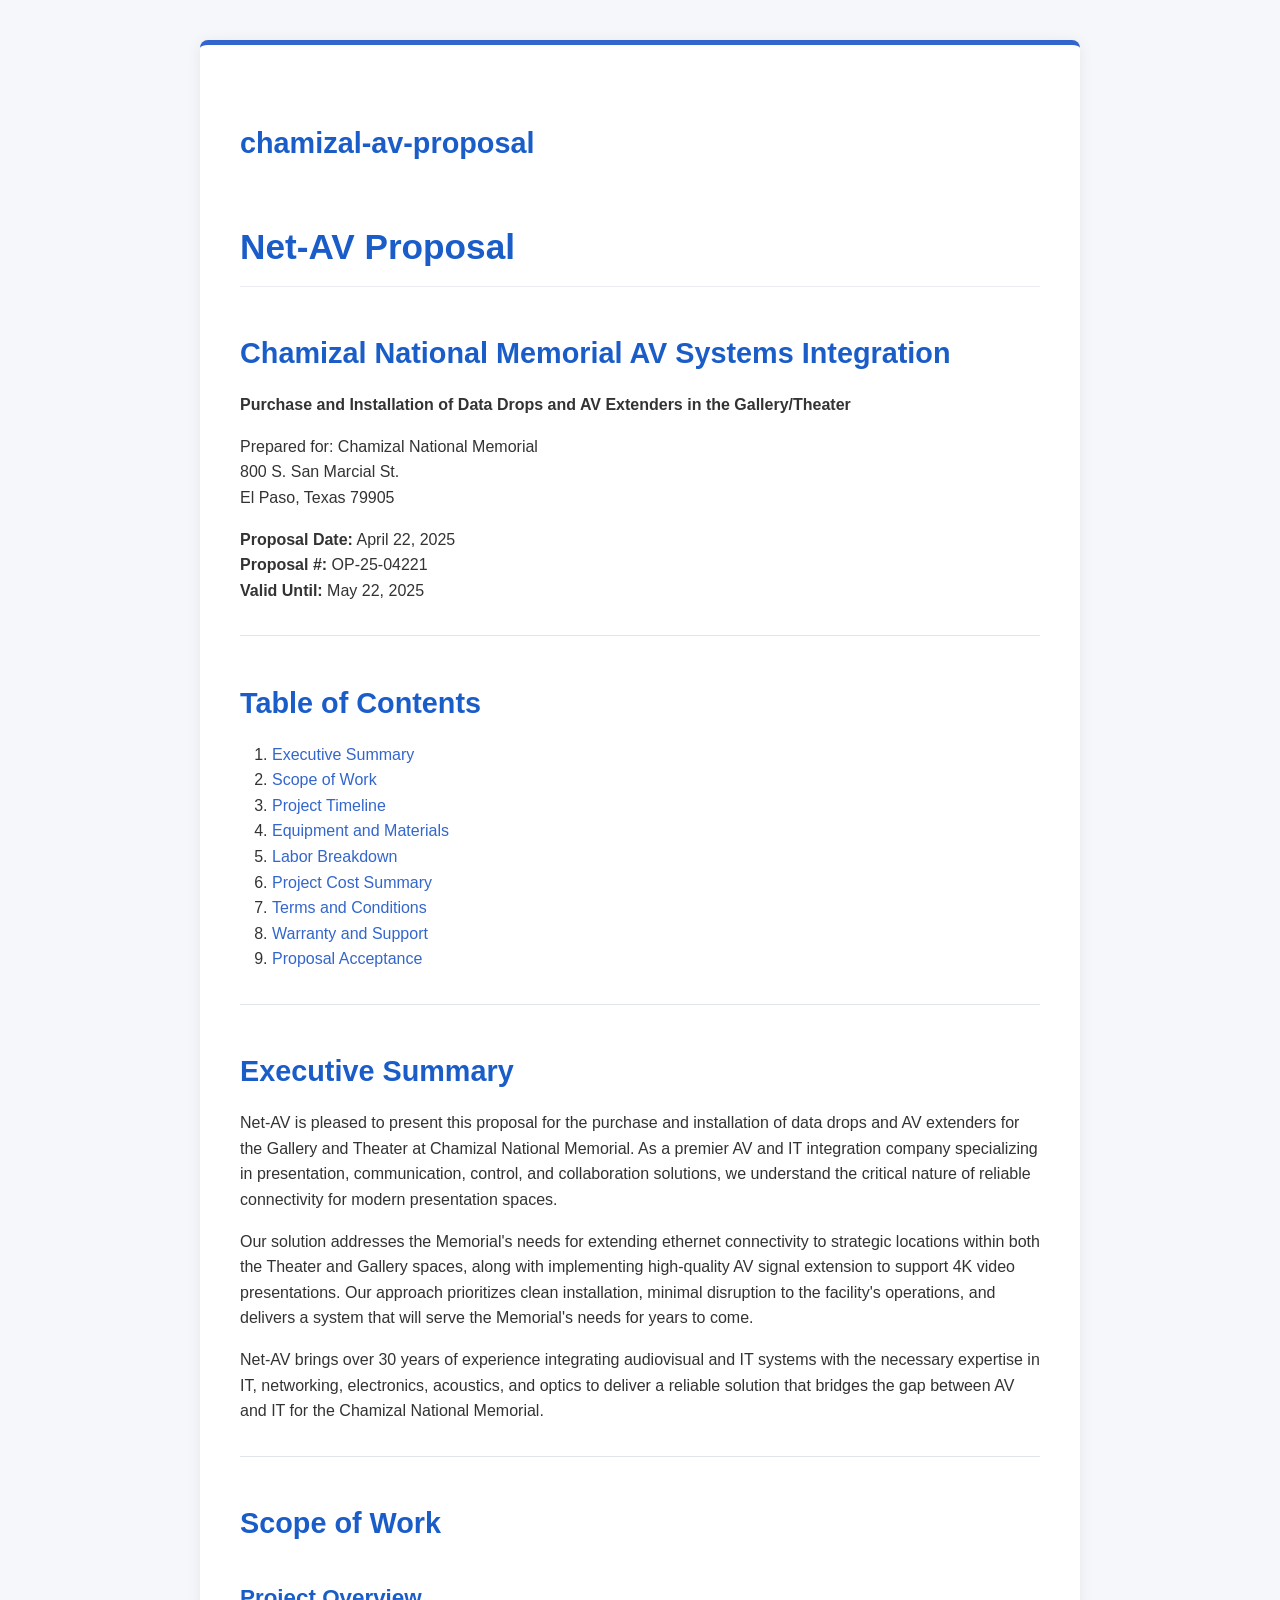
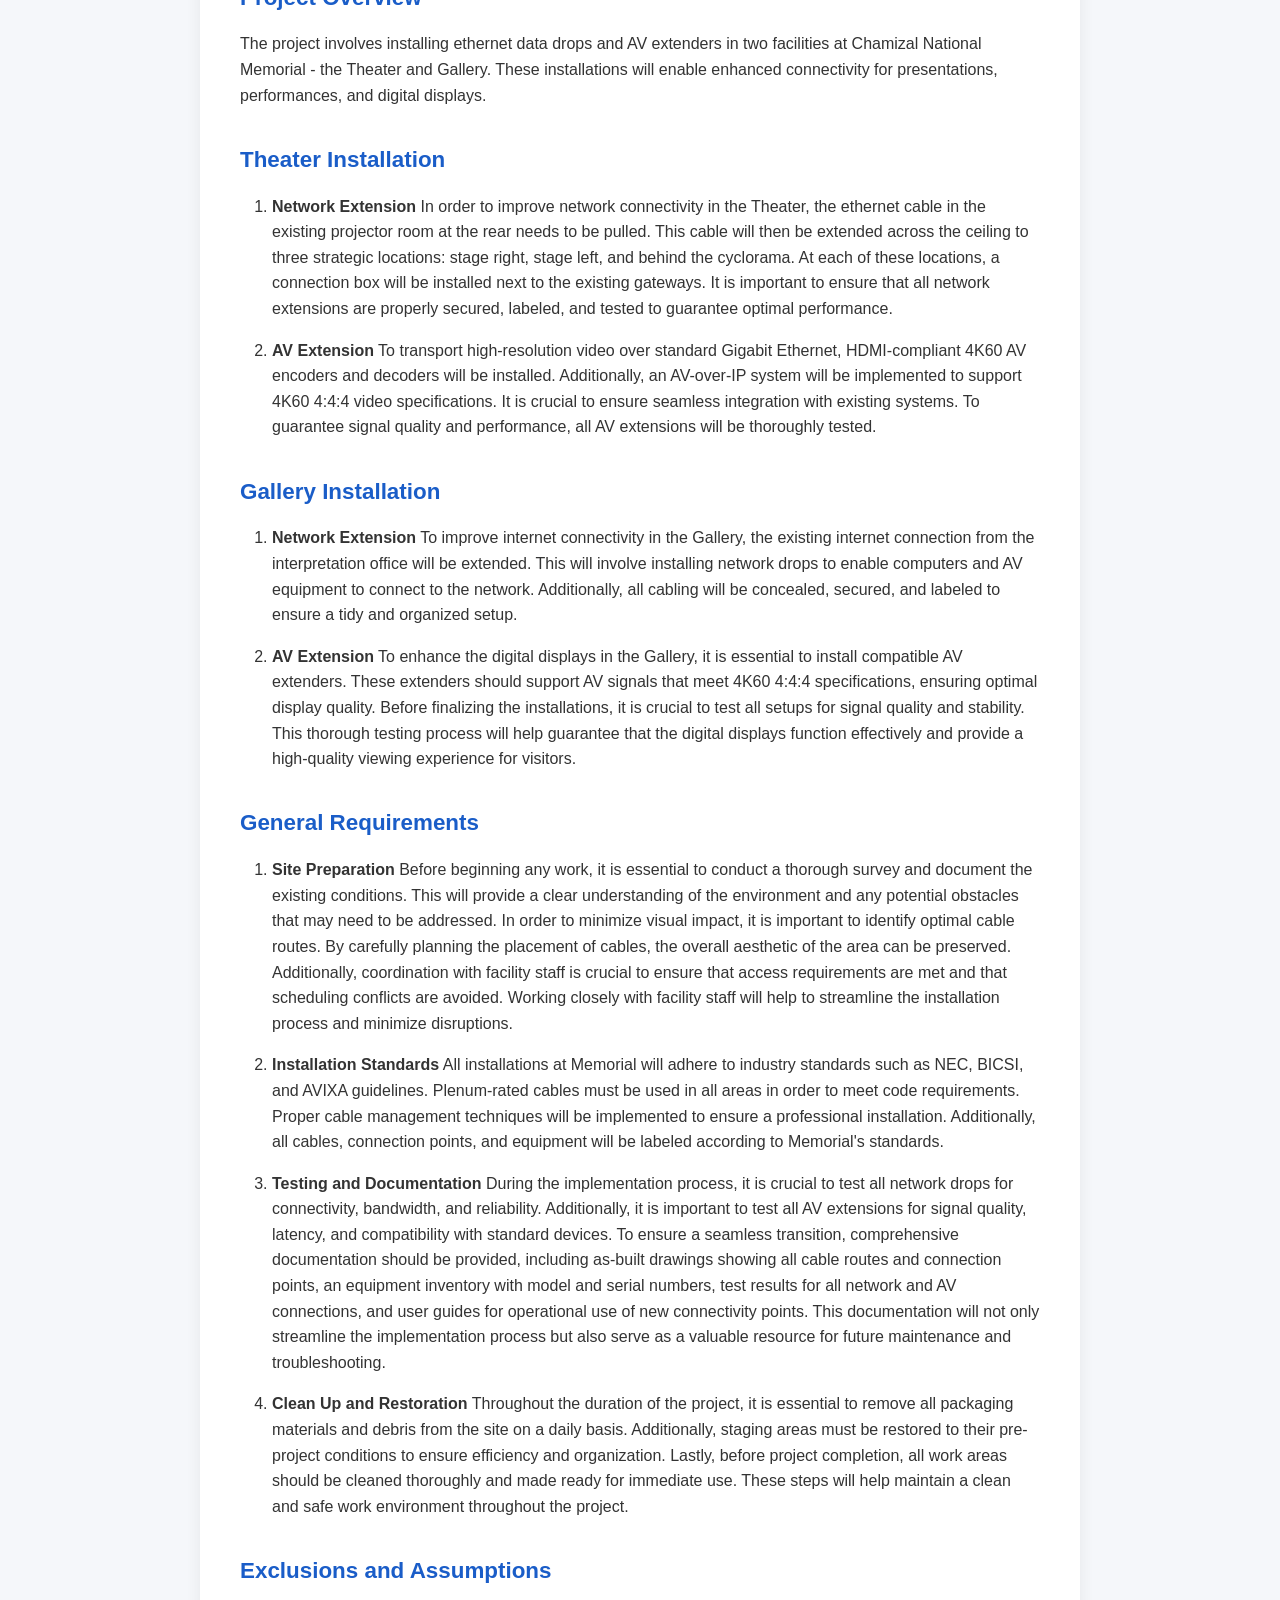
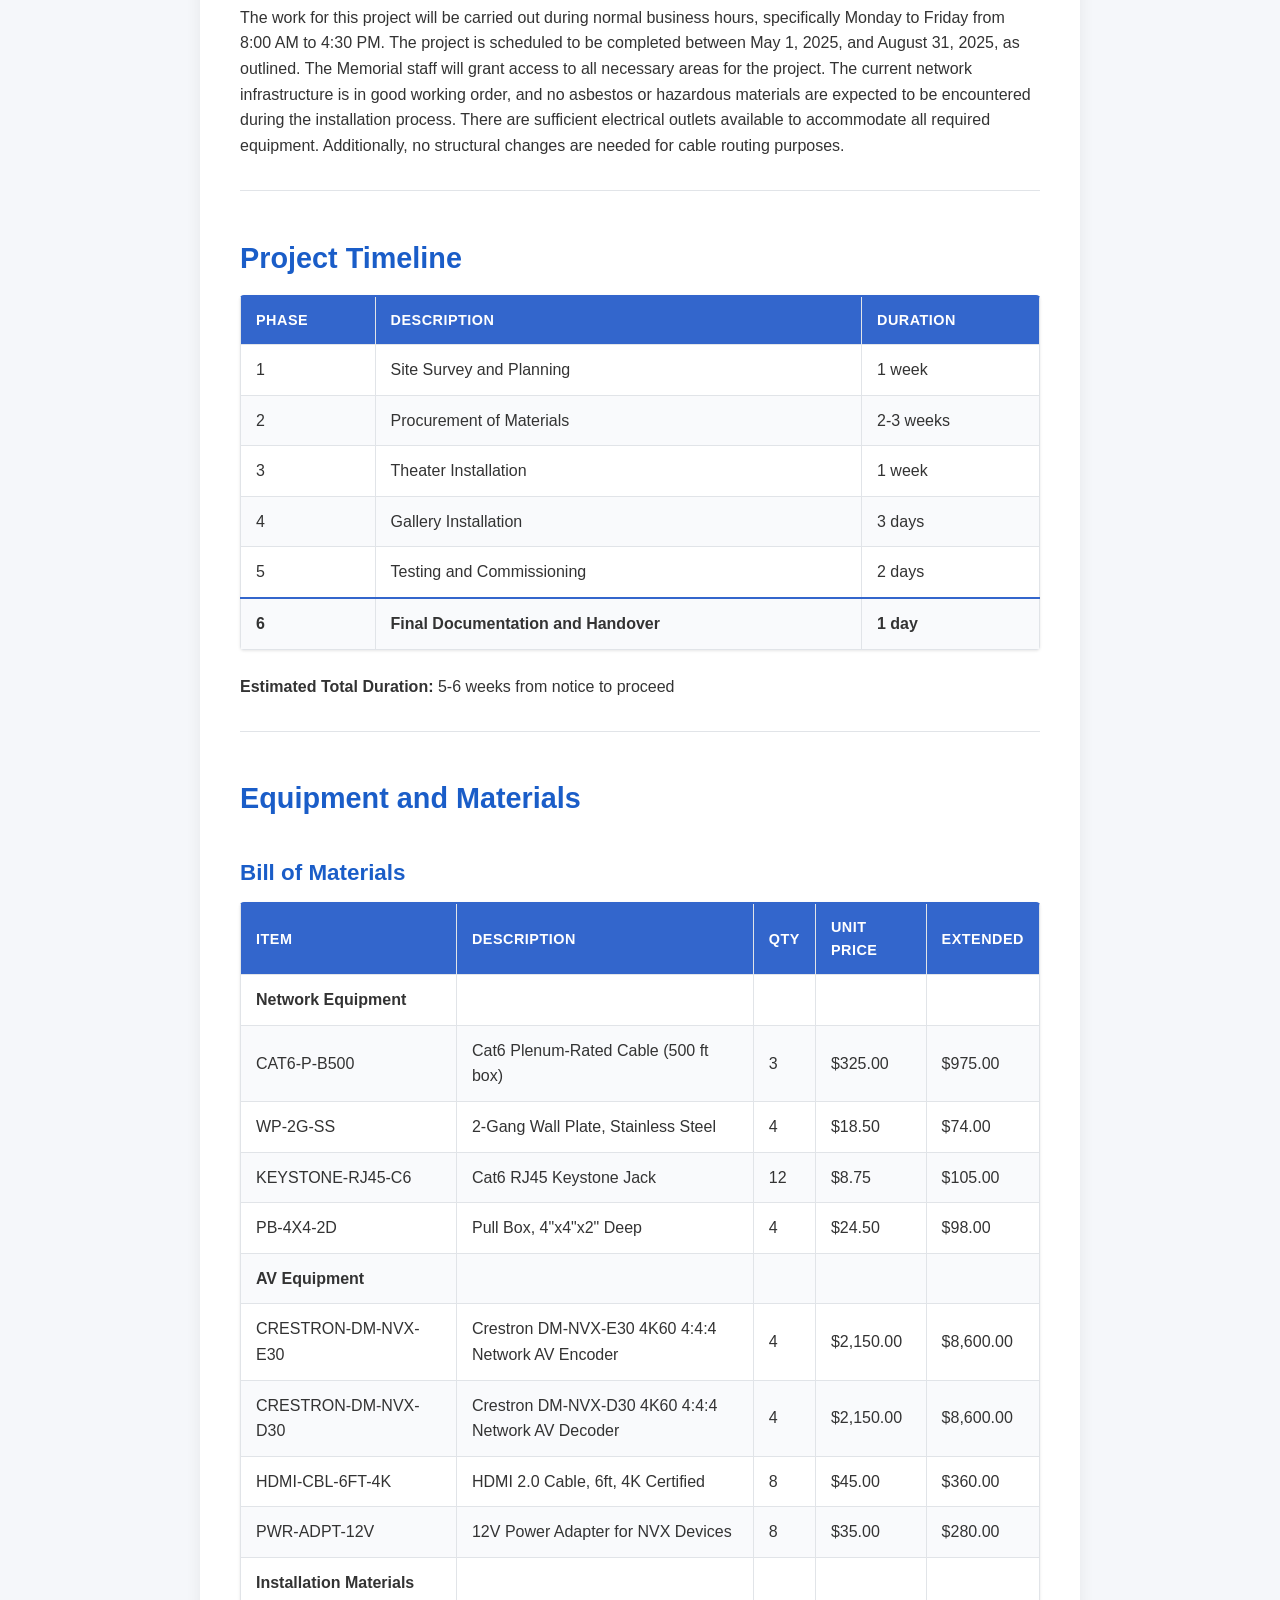
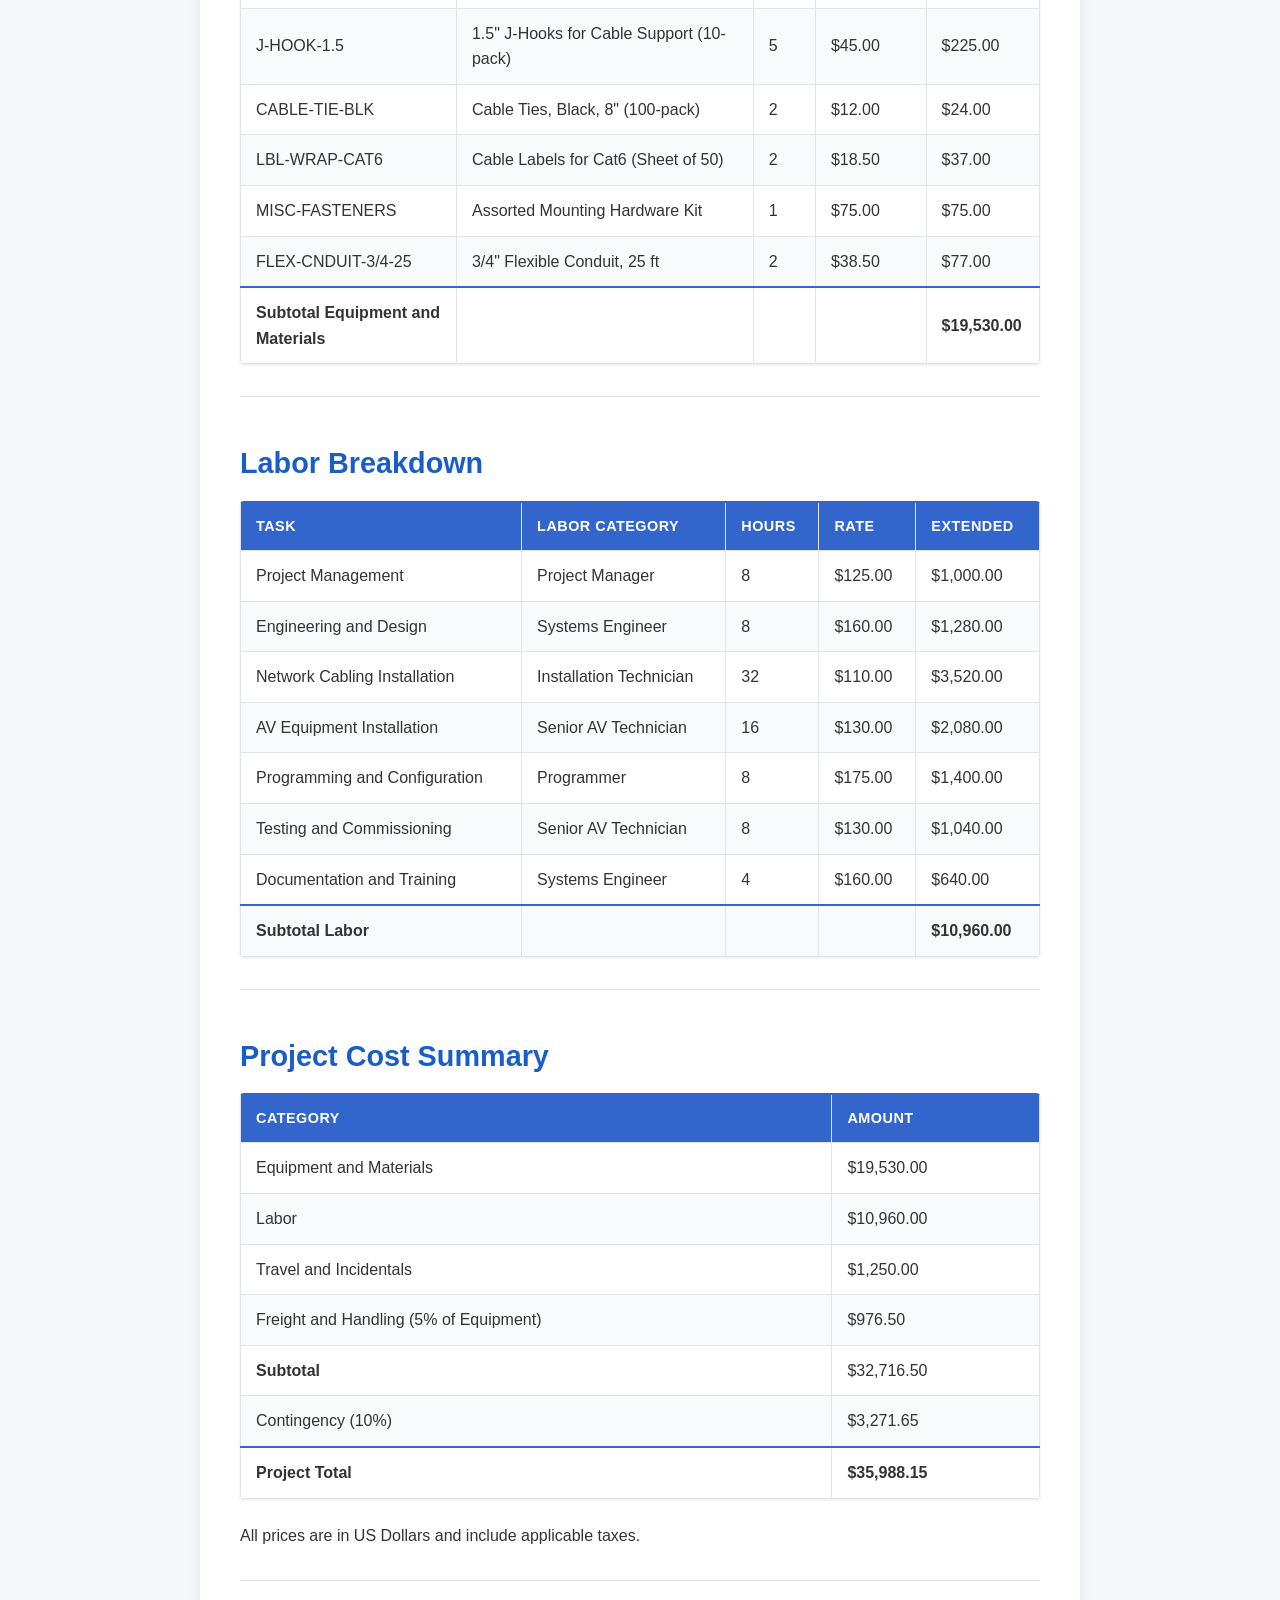
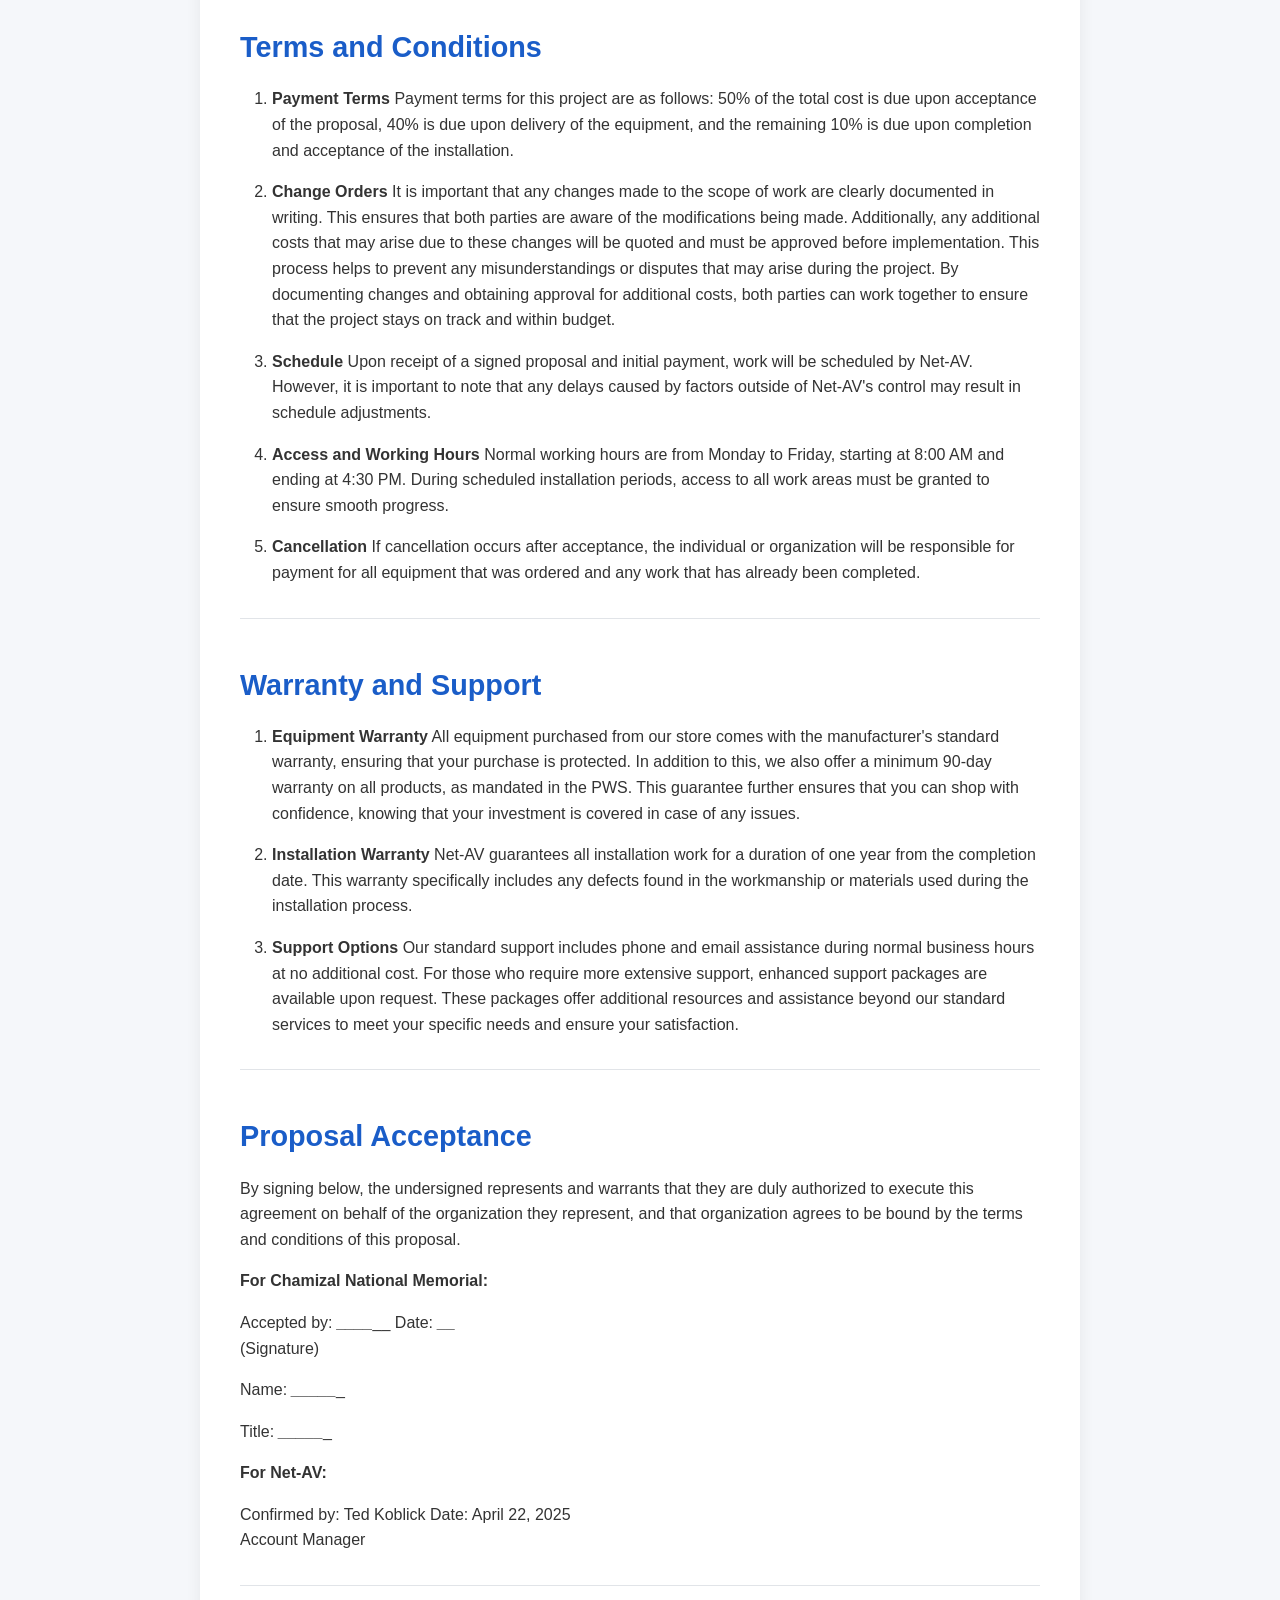
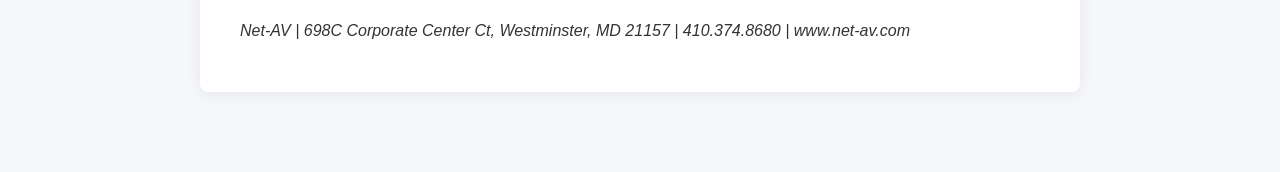
<file: output/merged_output.html>
<!DOCTYPE html>
<html lang="en">
<head>
    <meta charset="UTF-8">
    <meta name="viewport" content="width=device-width, initial-scale=1.0">
    <title>Merged Markdown Documents</title>
    <link rel="stylesheet" href="../style.css">
</head>
<body>
  <div class="container">
    <section>
<h2>chamizal-av-proposal</h2>
<h1>Net-AV Proposal</h1>
<h2>Chamizal National Memorial AV Systems Integration</h2>
<p><strong>Purchase and Installation of Data Drops and AV Extenders in the Gallery/Theater</strong></p>
<p>Prepared for: Chamizal National Memorial<br />
800 S. San Marcial St.<br />
El Paso, Texas 79905</p>
<p><strong>Proposal Date:</strong> April 22, 2025<br />
<strong>Proposal #:</strong> OP-25-04221<br />
<strong>Valid Until:</strong> May 22, 2025</p>
<hr />
<h2>Table of Contents</h2>
<ol>
<li><a href="#executive-summary">Executive Summary</a></li>
<li><a href="#scope-of-work">Scope of Work</a></li>
<li><a href="#project-timeline">Project Timeline</a></li>
<li><a href="#equipment-and-materials">Equipment and Materials</a></li>
<li><a href="#labor-breakdown">Labor Breakdown</a></li>
<li><a href="#project-cost-summary">Project Cost Summary</a></li>
<li><a href="#terms-and-conditions">Terms and Conditions</a></li>
<li><a href="#warranty-and-support">Warranty and Support</a></li>
<li><a href="#proposal-acceptance">Proposal Acceptance</a></li>
</ol>
<hr />
<h2>Executive Summary</h2>
<p>Net-AV is pleased to present this proposal for the purchase and installation of data drops and AV extenders for the Gallery and Theater at Chamizal National Memorial. As a premier AV and IT integration company specializing in presentation, communication, control, and collaboration solutions, we understand the critical nature of reliable connectivity for modern presentation spaces.</p>
<p>Our solution addresses the Memorial's needs for extending ethernet connectivity to strategic locations within both the Theater and Gallery spaces, along with implementing high-quality AV signal extension to support 4K video presentations. Our approach prioritizes clean installation, minimal disruption to the facility's operations, and delivers a system that will serve the Memorial's needs for years to come.</p>
<p>Net-AV brings over 30 years of experience integrating audiovisual and IT systems with the necessary expertise in IT, networking, electronics, acoustics, and optics to deliver a reliable solution that bridges the gap between AV and IT for the Chamizal National Memorial.</p>
<hr />
<h2>Scope of Work</h2>
<h3>Project Overview</h3>
<p>The project involves installing ethernet data drops and AV extenders in two facilities at Chamizal National Memorial - the Theater and Gallery. These installations will enable enhanced connectivity for presentations, performances, and digital displays.</p>
<h3>Theater Installation</h3>
<ol>
<li>
<p><strong>Network Extension</strong>
In order to improve network connectivity in the Theater, the ethernet cable in the existing projector room at the rear needs to be pulled. This cable will then be extended across the ceiling to three strategic locations: stage right, stage left, and behind the cyclorama. At each of these locations, a connection box will be installed next to the existing gateways. It is important to ensure that all network extensions are properly secured, labeled, and tested to guarantee optimal performance.</p>
</li>
<li>
<p><strong>AV Extension</strong>
To transport high-resolution video over standard Gigabit Ethernet, HDMI-compliant 4K60 AV encoders and decoders will be installed. Additionally, an AV-over-IP system will be implemented to support 4K60 4:4:4 video specifications. It is crucial to ensure seamless integration with existing systems. To guarantee signal quality and performance, all AV extensions will be thoroughly tested.</p>
</li>
</ol>
<h3>Gallery Installation</h3>
<ol>
<li>
<p><strong>Network Extension</strong>
To improve internet connectivity in the Gallery, the existing internet connection from the interpretation office will be extended. This will involve installing network drops to enable computers and AV equipment to connect to the network. Additionally, all cabling will be concealed, secured, and labeled to ensure a tidy and organized setup.</p>
</li>
<li>
<p><strong>AV Extension</strong>
To enhance the digital displays in the Gallery, it is essential to install compatible AV extenders. These extenders should support AV signals that meet 4K60 4:4:4 specifications, ensuring optimal display quality. Before finalizing the installations, it is crucial to test all setups for signal quality and stability. This thorough testing process will help guarantee that the digital displays function effectively and provide a high-quality viewing experience for visitors.</p>
</li>
</ol>
<h3>General Requirements</h3>
<ol>
<li>
<p><strong>Site Preparation</strong>
Before beginning any work, it is essential to conduct a thorough survey and document the existing conditions. This will provide a clear understanding of the environment and any potential obstacles that may need to be addressed. In order to minimize visual impact, it is important to identify optimal cable routes. By carefully planning the placement of cables, the overall aesthetic of the area can be preserved. Additionally, coordination with facility staff is crucial to ensure that access requirements are met and that scheduling conflicts are avoided. Working closely with facility staff will help to streamline the installation process and minimize disruptions.</p>
</li>
<li>
<p><strong>Installation Standards</strong>
All installations at Memorial will adhere to industry standards such as NEC, BICSI, and AVIXA guidelines. Plenum-rated cables must be used in all areas in order to meet code requirements. Proper cable management techniques will be implemented to ensure a professional installation. Additionally, all cables, connection points, and equipment will be labeled according to Memorial's standards.</p>
</li>
<li>
<p><strong>Testing and Documentation</strong>
During the implementation process, it is crucial to test all network drops for connectivity, bandwidth, and reliability. Additionally, it is important to test all AV extensions for signal quality, latency, and compatibility with standard devices. To ensure a seamless transition, comprehensive documentation should be provided, including as-built drawings showing all cable routes and connection points, an equipment inventory with model and serial numbers, test results for all network and AV connections, and user guides for operational use of new connectivity points. This documentation will not only streamline the implementation process but also serve as a valuable resource for future maintenance and troubleshooting.</p>
</li>
<li>
<p><strong>Clean Up and Restoration</strong>
Throughout the duration of the project, it is essential to remove all packaging materials and debris from the site on a daily basis. Additionally, staging areas must be restored to their pre-project conditions to ensure efficiency and organization. Lastly, before project completion, all work areas should be cleaned thoroughly and made ready for immediate use. These steps will help maintain a clean and safe work environment throughout the project.</p>
</li>
</ol>
<h3>Exclusions and Assumptions</h3>
<p>The work for this project will be carried out during normal business hours, specifically Monday to Friday from 8:00 AM to 4:30 PM. The project is scheduled to be completed between May 1, 2025, and August 31, 2025, as outlined. The Memorial staff will grant access to all necessary areas for the project. The current network infrastructure is in good working order, and no asbestos or hazardous materials are expected to be encountered during the installation process. There are sufficient electrical outlets available to accommodate all required equipment. Additionally, no structural changes are needed for cable routing purposes.</p>
<hr />
<h2>Project Timeline</h2>
<table>
<thead>
<tr>
<th>Phase</th>
<th>Description</th>
<th>Duration</th>
</tr>
</thead>
<tbody>
<tr>
<td>1</td>
<td>Site Survey and Planning</td>
<td>1 week</td>
</tr>
<tr>
<td>2</td>
<td>Procurement of Materials</td>
<td>2-3 weeks</td>
</tr>
<tr>
<td>3</td>
<td>Theater Installation</td>
<td>1 week</td>
</tr>
<tr>
<td>4</td>
<td>Gallery Installation</td>
<td>3 days</td>
</tr>
<tr>
<td>5</td>
<td>Testing and Commissioning</td>
<td>2 days</td>
</tr>
<tr>
<td>6</td>
<td>Final Documentation and Handover</td>
<td>1 day</td>
</tr>
</tbody>
</table>
<p><strong>Estimated Total Duration:</strong> 5-6 weeks from notice to proceed</p>
<hr />
<h2>Equipment and Materials</h2>
<h3>Bill of Materials</h3>
<table>
<thead>
<tr>
<th>Item</th>
<th>Description</th>
<th>Qty</th>
<th>Unit Price</th>
<th>Extended</th>
</tr>
</thead>
<tbody>
<tr>
<td><strong>Network Equipment</strong></td>
<td></td>
<td></td>
<td></td>
<td></td>
</tr>
<tr>
<td>CAT6-P-B500</td>
<td>Cat6 Plenum-Rated Cable (500 ft box)</td>
<td>3</td>
<td>$325.00</td>
<td>$975.00</td>
</tr>
<tr>
<td>WP-2G-SS</td>
<td>2-Gang Wall Plate, Stainless Steel</td>
<td>4</td>
<td>$18.50</td>
<td>$74.00</td>
</tr>
<tr>
<td>KEYSTONE-RJ45-C6</td>
<td>Cat6 RJ45 Keystone Jack</td>
<td>12</td>
<td>$8.75</td>
<td>$105.00</td>
</tr>
<tr>
<td>PB-4X4-2D</td>
<td>Pull Box, 4"x4"x2" Deep</td>
<td>4</td>
<td>$24.50</td>
<td>$98.00</td>
</tr>
<tr>
<td><strong>AV Equipment</strong></td>
<td></td>
<td></td>
<td></td>
<td></td>
</tr>
<tr>
<td>CRESTRON-DM-NVX-E30</td>
<td>Crestron DM-NVX-E30 4K60 4:4:4 Network AV Encoder</td>
<td>4</td>
<td>$2,150.00</td>
<td>$8,600.00</td>
</tr>
<tr>
<td>CRESTRON-DM-NVX-D30</td>
<td>Crestron DM-NVX-D30 4K60 4:4:4 Network AV Decoder</td>
<td>4</td>
<td>$2,150.00</td>
<td>$8,600.00</td>
</tr>
<tr>
<td>HDMI-CBL-6FT-4K</td>
<td>HDMI 2.0 Cable, 6ft, 4K Certified</td>
<td>8</td>
<td>$45.00</td>
<td>$360.00</td>
</tr>
<tr>
<td>PWR-ADPT-12V</td>
<td>12V Power Adapter for NVX Devices</td>
<td>8</td>
<td>$35.00</td>
<td>$280.00</td>
</tr>
<tr>
<td><strong>Installation Materials</strong></td>
<td></td>
<td></td>
<td></td>
<td></td>
</tr>
<tr>
<td>J-HOOK-1.5</td>
<td>1.5" J-Hooks for Cable Support (10-pack)</td>
<td>5</td>
<td>$45.00</td>
<td>$225.00</td>
</tr>
<tr>
<td>CABLE-TIE-BLK</td>
<td>Cable Ties, Black, 8" (100-pack)</td>
<td>2</td>
<td>$12.00</td>
<td>$24.00</td>
</tr>
<tr>
<td>LBL-WRAP-CAT6</td>
<td>Cable Labels for Cat6 (Sheet of 50)</td>
<td>2</td>
<td>$18.50</td>
<td>$37.00</td>
</tr>
<tr>
<td>MISC-FASTENERS</td>
<td>Assorted Mounting Hardware Kit</td>
<td>1</td>
<td>$75.00</td>
<td>$75.00</td>
</tr>
<tr>
<td>FLEX-CNDUIT-3/4-25</td>
<td>3/4" Flexible Conduit, 25 ft</td>
<td>2</td>
<td>$38.50</td>
<td>$77.00</td>
</tr>
<tr>
<td><strong>Subtotal Equipment and Materials</strong></td>
<td></td>
<td></td>
<td></td>
<td><strong>$19,530.00</strong></td>
</tr>
</tbody>
</table>
<hr />
<h2>Labor Breakdown</h2>
<table>
<thead>
<tr>
<th>Task</th>
<th>Labor Category</th>
<th>Hours</th>
<th>Rate</th>
<th>Extended</th>
</tr>
</thead>
<tbody>
<tr>
<td>Project Management</td>
<td>Project Manager</td>
<td>8</td>
<td>$125.00</td>
<td>$1,000.00</td>
</tr>
<tr>
<td>Engineering and Design</td>
<td>Systems Engineer</td>
<td>8</td>
<td>$160.00</td>
<td>$1,280.00</td>
</tr>
<tr>
<td>Network Cabling Installation</td>
<td>Installation Technician</td>
<td>32</td>
<td>$110.00</td>
<td>$3,520.00</td>
</tr>
<tr>
<td>AV Equipment Installation</td>
<td>Senior AV Technician</td>
<td>16</td>
<td>$130.00</td>
<td>$2,080.00</td>
</tr>
<tr>
<td>Programming and Configuration</td>
<td>Programmer</td>
<td>8</td>
<td>$175.00</td>
<td>$1,400.00</td>
</tr>
<tr>
<td>Testing and Commissioning</td>
<td>Senior AV Technician</td>
<td>8</td>
<td>$130.00</td>
<td>$1,040.00</td>
</tr>
<tr>
<td>Documentation and Training</td>
<td>Systems Engineer</td>
<td>4</td>
<td>$160.00</td>
<td>$640.00</td>
</tr>
<tr>
<td><strong>Subtotal Labor</strong></td>
<td></td>
<td></td>
<td></td>
<td><strong>$10,960.00</strong></td>
</tr>
</tbody>
</table>
<hr />
<h2>Project Cost Summary</h2>
<table>
<thead>
<tr>
<th>Category</th>
<th>Amount</th>
</tr>
</thead>
<tbody>
<tr>
<td>Equipment and Materials</td>
<td>$19,530.00</td>
</tr>
<tr>
<td>Labor</td>
<td>$10,960.00</td>
</tr>
<tr>
<td>Travel and Incidentals</td>
<td>$1,250.00</td>
</tr>
<tr>
<td>Freight and Handling (5% of Equipment)</td>
<td>$976.50</td>
</tr>
<tr>
<td><strong>Subtotal</strong></td>
<td>$32,716.50</td>
</tr>
<tr>
<td>Contingency (10%)</td>
<td>$3,271.65</td>
</tr>
<tr>
<td><strong>Project Total</strong></td>
<td><strong>$35,988.15</strong></td>
</tr>
</tbody>
</table>
<p>All prices are in US Dollars and include applicable taxes.</p>
<hr />
<h2>Terms and Conditions</h2>
<ol>
<li>
<p><strong>Payment Terms</strong>
Payment terms for this project are as follows: 50% of the total cost is due upon acceptance of the proposal, 40% is due upon delivery of the equipment, and the remaining 10% is due upon completion and acceptance of the installation.</p>
</li>
<li>
<p><strong>Change Orders</strong>
It is important that any changes made to the scope of work are clearly documented in writing. This ensures that both parties are aware of the modifications being made. Additionally, any additional costs that may arise due to these changes will be quoted and must be approved before implementation. This process helps to prevent any misunderstandings or disputes that may arise during the project. By documenting changes and obtaining approval for additional costs, both parties can work together to ensure that the project stays on track and within budget.</p>
</li>
<li>
<p><strong>Schedule</strong>
Upon receipt of a signed proposal and initial payment, work will be scheduled by Net-AV. However, it is important to note that any delays caused by factors outside of Net-AV's control may result in schedule adjustments.</p>
</li>
<li>
<p><strong>Access and Working Hours</strong>
Normal working hours are from Monday to Friday, starting at 8:00 AM and ending at 4:30 PM. During scheduled installation periods, access to all work areas must be granted to ensure smooth progress.</p>
</li>
<li>
<p><strong>Cancellation</strong>
If cancellation occurs after acceptance, the individual or organization will be responsible for payment for all equipment that was ordered and any work that has already been completed.</p>
</li>
</ol>
<hr />
<h2>Warranty and Support</h2>
<ol>
<li>
<p><strong>Equipment Warranty</strong>
All equipment purchased from our store comes with the manufacturer's standard warranty, ensuring that your purchase is protected. In addition to this, we also offer a minimum 90-day warranty on all products, as mandated in the PWS. This guarantee further ensures that you can shop with confidence, knowing that your investment is covered in case of any issues.</p>
</li>
<li>
<p><strong>Installation Warranty</strong>
Net-AV guarantees all installation work for a duration of one year from the completion date. This warranty specifically includes any defects found in the workmanship or materials used during the installation process.</p>
</li>
<li>
<p><strong>Support Options</strong>
Our standard support includes phone and email assistance during normal business hours at no additional cost. For those who require more extensive support, enhanced support packages are available upon request. These packages offer additional resources and assistance beyond our standard services to meet your specific needs and ensure your satisfaction.</p>
</li>
</ol>
<hr />
<h2>Proposal Acceptance</h2>
<p>By signing below, the undersigned represents and warrants that they are duly authorized to execute this agreement on behalf of the organization they represent, and that organization agrees to be bound by the terms and conditions of this proposal.</p>
<p><strong>For Chamizal National Memorial:</strong></p>
<p>Accepted by: <strong><em>_</em></strong><strong><em>_</em></strong><strong><em>_</em></strong><strong><em>_</em></strong>__ Date: <strong><em>_</em></strong><strong><em>_</em></strong><br />
                                (Signature)</p>
<p>Name: <strong><em>_</em></strong><strong><em>_</em></strong><strong><em>_</em></strong><strong><em>_</em></strong><strong><em>_</em></strong>_</p>
<p>Title: <strong><em>_</em></strong><strong><em>_</em></strong><strong><em>_</em></strong><strong><em>_</em></strong><strong><em>_</em></strong>_</p>
<p><strong>For Net-AV:</strong></p>
<p>Confirmed by: Ted Koblick                   Date: April 22, 2025<br />
                    Account Manager</p>
<hr />
<p><em>Net-AV | 698C Corporate Center Ct, Westminster, MD 21157 | 410.374.8680 | www.net-av.com</em></p>
</section>
  </div>
</body>
</html>
</file>
<file: style.css>
body {
    font-family: 'Segoe UI', 'Helvetica Neue', Arial, 'Liberation Sans', sans-serif;
    background: #f5f7fa;
    color: #333;
    margin: 0;
    padding: 0 0 40px 0;
    line-height: 1.6;
}
.container {
    max-width: 800px;
    margin: 40px auto;
    background: #fff;
    border-radius: 8px;
    box-shadow: 0 2px 16px rgba(0,0,0,0.07);
    padding: 32px 40px;
    border-top: 5px solid #3366cc;
}
h1, h2, h3, h4, h5, h6 {
    color: #1a5dc8;
    margin-top: 1.5em;
    margin-bottom: 0.5em;
    font-weight: 600;
}

h1 {
    font-size: 2.2em;
    border-bottom: 1px solid #eaecef;
    padding-bottom: 0.3em;
}

h2 {
    font-size: 1.8em;
}

h3 {
    font-size: 1.4em;
}
p, ul, ol, pre, blockquote {
    margin-bottom: 1em;
}
a {
    color: #3366cc;
    text-decoration: none;
}
a:hover {
    text-decoration: underline;
}
pre, code {
    background: #f3f3f3;
    border-radius: 4px;
    padding: 2px 6px;
    font-family: 'Fira Mono', 'Consolas', 'Monaco', monospace;
}
pre {
    padding: 12px;
    overflow-x: auto;
}
blockquote {
    border-left: 4px solid #e1e4e8;
    background: #f9f9f9;
    padding: 10px 20px;
    margin: 1.5em 0;
    color: #555;
}
ul, ol {
    padding-left: 2em;
}
table {
    border-collapse: collapse;
    margin-bottom: 1.5em;
    width: 100%;
    box-shadow: 0 1px 3px rgba(0,0,0,0.1);
    border-radius: 4px;
    overflow: hidden;
}

td, th {
    border: 1px solid #e1e4e8;
    padding: 12px 15px;
    text-align: left;
}

th {
    background: #3366cc;
    color: white;
    font-weight: 600;
    text-transform: uppercase;
    font-size: 0.9em;
    letter-spacing: 0.5px;
}

tr:nth-child(even) {
    background-color: #f9fafc;
}

tr:hover {
    background-color: #f0f4f8;
}

td:last-child, th:last-child {
    text-align: left;
}

/* Price columns styling */
td:nth-child(5), td:nth-child(6), 
th:nth-child(5), th:nth-child(6) {
    text-align: left;
}

/* Subtotal row styling */
tr:last-child {
    font-weight: bold;
    border-top: 2px solid #3366cc;
}
hr {
    border: none;
    border-top: 1px solid #e1e4e8;
    margin: 2em 0;
}
</file>
